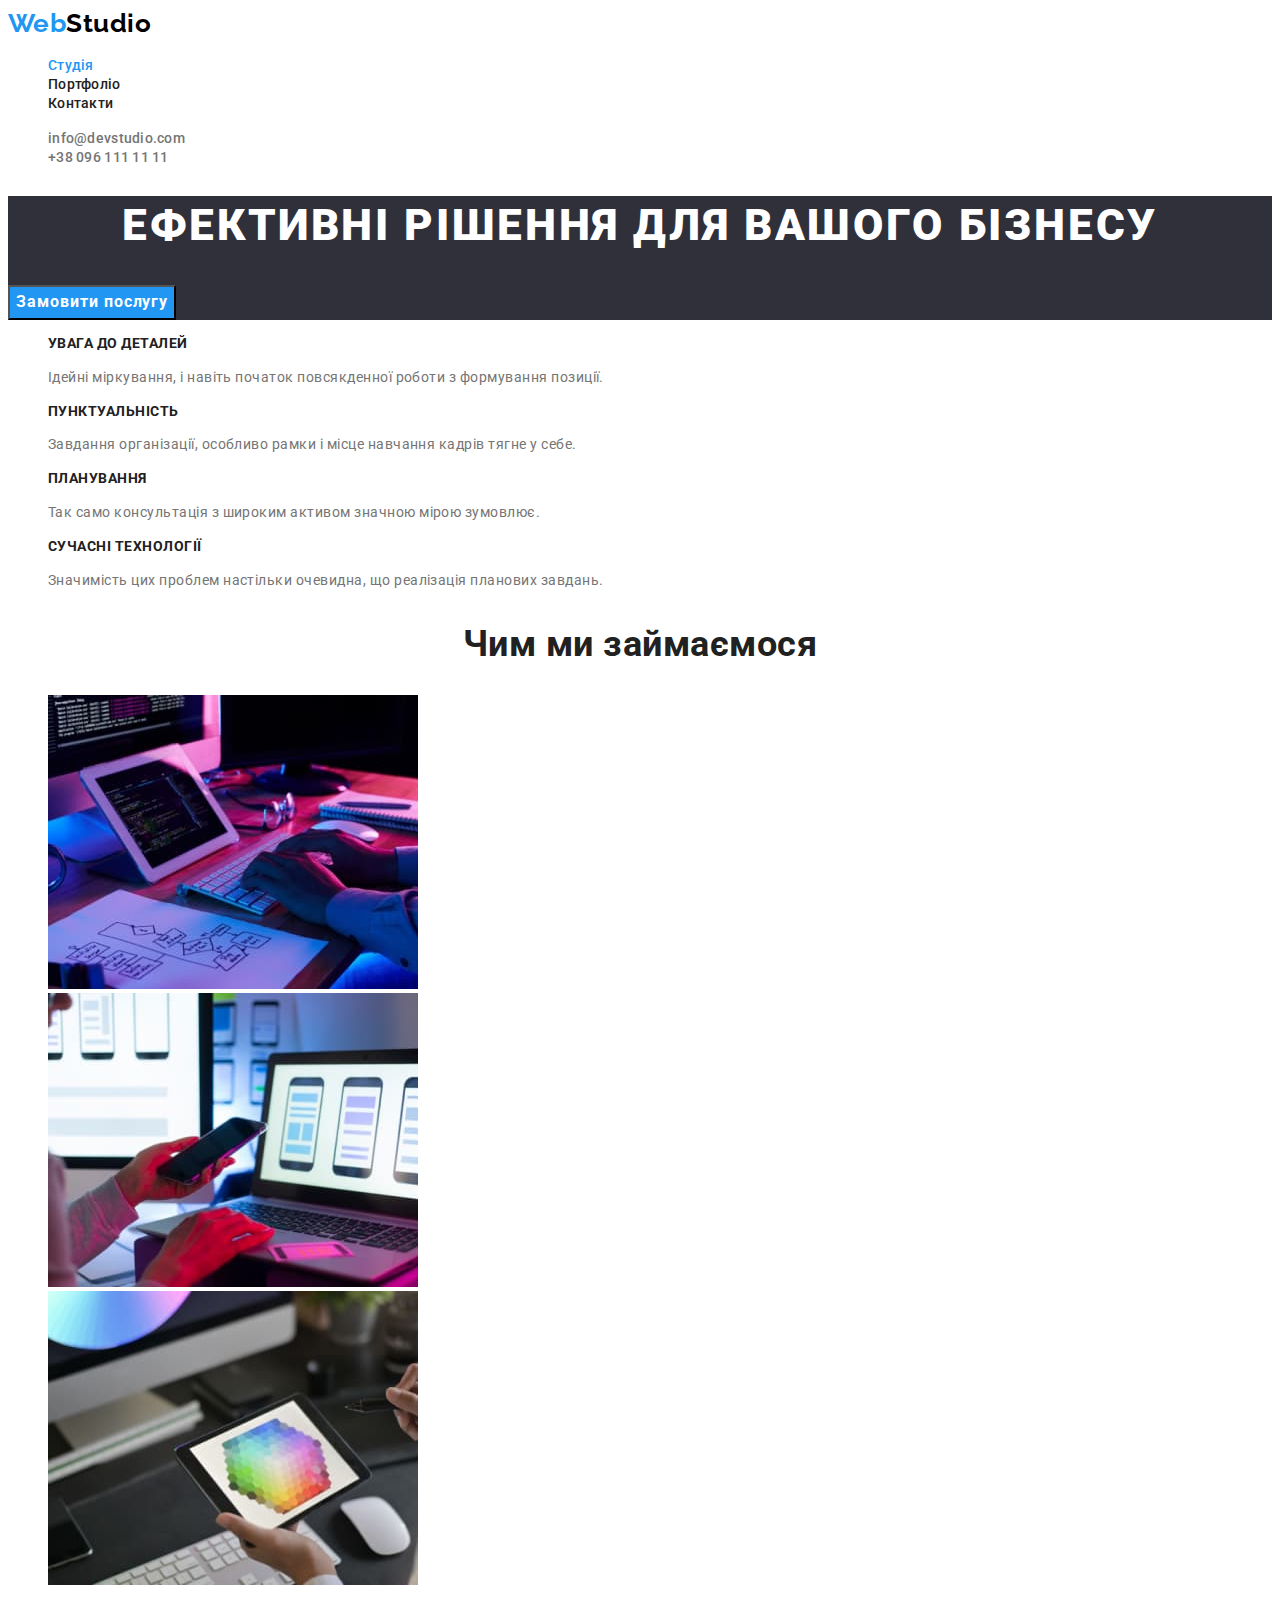
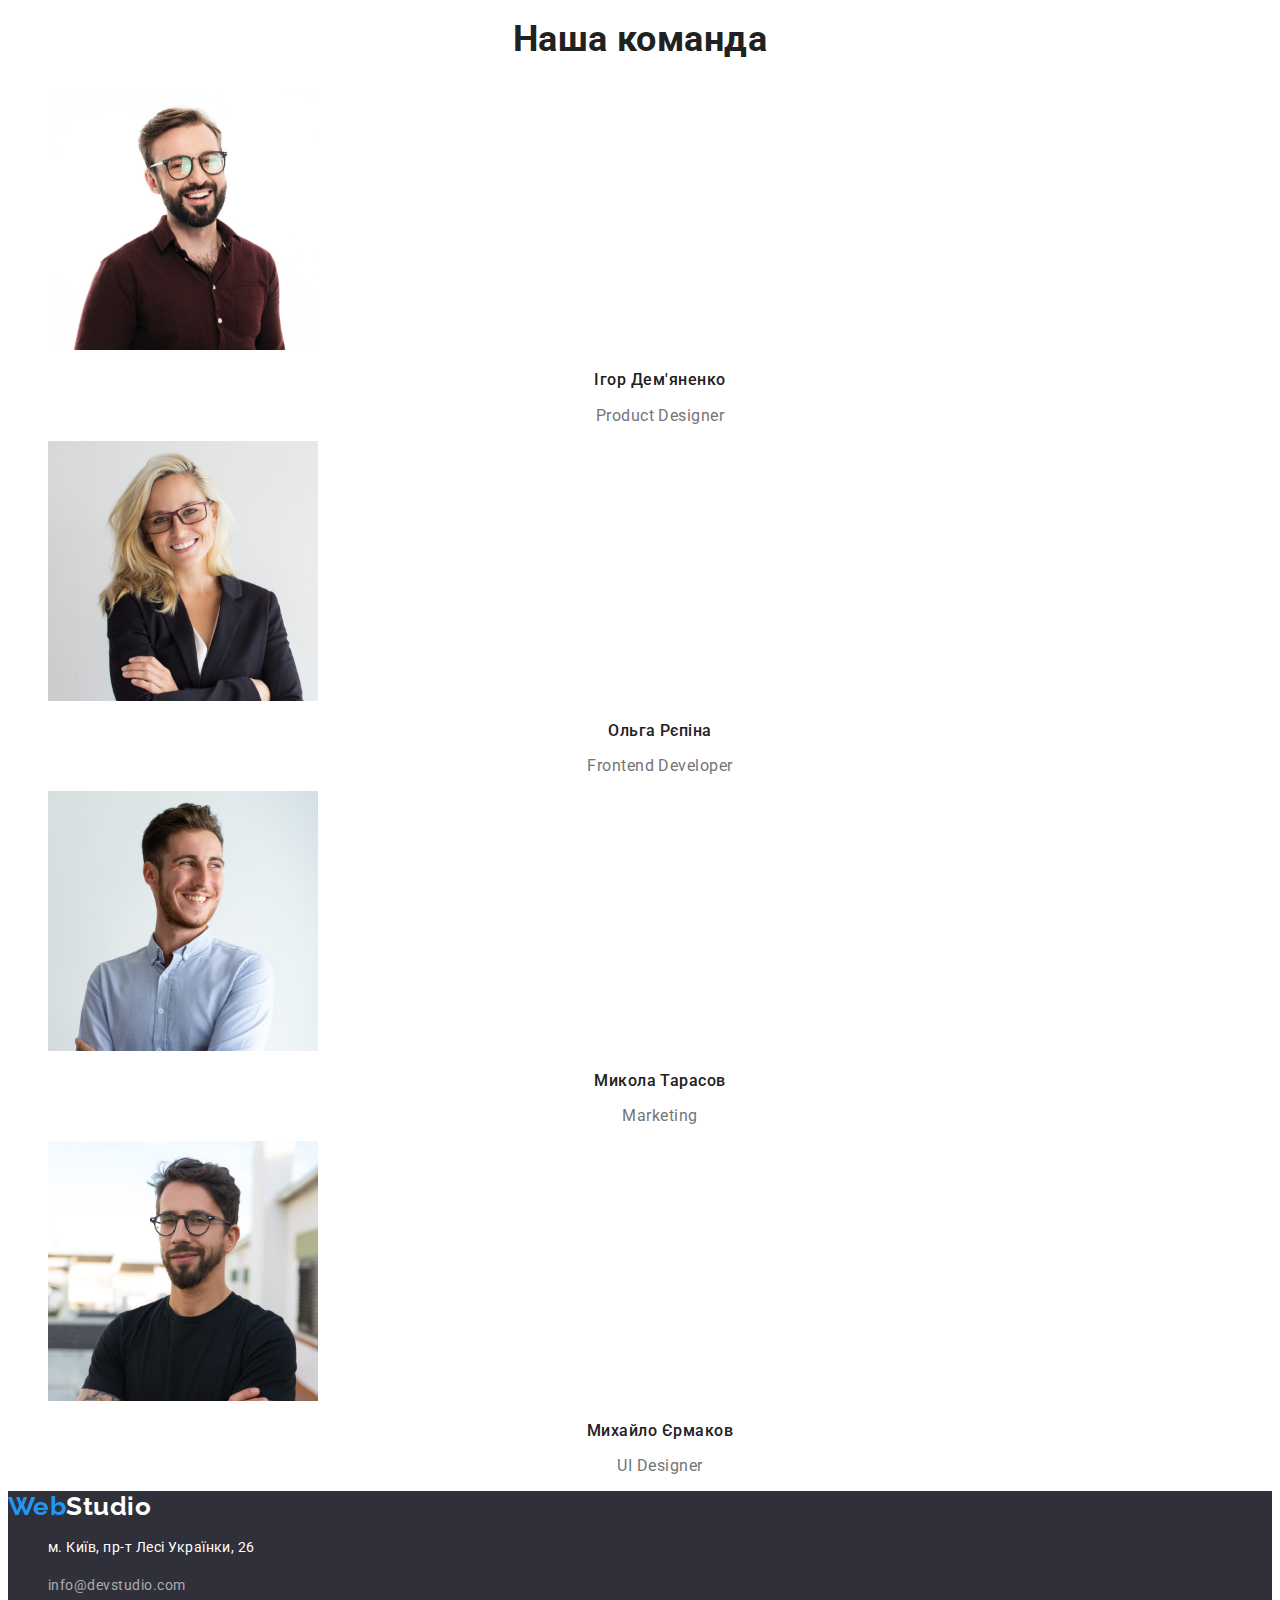
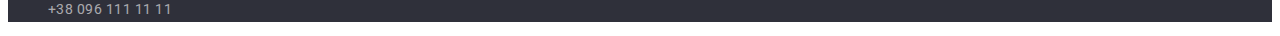
<file: index.html>
<!DOCTYPE html>
<html lang="uk">
  <head>
    <meta charset="UTF-8" />
    <meta http-equiv="X-UA-Compatible" content="IE=edge" />
    <meta name="viewport" content="width=device-width, initial-scale=1.0" />
    <title>WebStudio</title>
    <link
      href="https://fonts.googleapis.com/css2?family=Raleway:wght@700&family=Roboto:wght@400;500;700;900&display=swap"
      rel="stylesheet"
    />
    <link rel="stylesheet" href="css/styles.css" />
  </head>
  <body>
    <header>
      <nav>
        <a href="" class="logo link">
          <span class="logo-title">Web</span>Studio</a
        >
        <ul class="menu-nav">
          <li><a href="" class="link current">Студія</a></li>
          <li><a href="./portfolio.html" class="link">Портфоліо</a></li>
          <li><a href="" class="link">Контакти</a></li>
        </ul>
      </nav>
      <ul class="nav">
        <li>
          <a href="mailto:info@devstudio.com" class="nav-link link"
            >info@devstudio.com</a
          >
        </li>
        <li>
          <a href="tel:+380961111111" class="nav-link link"
            >+38 096 111 11 11</a
          >
        </li>
      </ul>
    </header>

    <main>
      <section class="hero-title">
        <h1 class="hero-caption">Ефективні рішення для вашого бізнесу</h1>
        <button type="button" class="button">Замовити послугу</button>
      </section>

      <section class="section">
        <h2 class="section-title visually-hidden">Особливості</h2>
        <ul class="feature-list">
          <li>
            <h3 class="title">УВАГА ДО ДЕТАЛЕЙ</h3>
            <p class="text">
              Ідейні міркування, і навіть початок повсякденної роботи з
              формування позиції.
            </p>
          </li>
          <li>
            <h3 class="title">ПУНКТУАЛЬНІСТЬ</h3>
            <p class="text">
              Завдання організації, особливо рамки і місце навчання кадрів тягне
              у себе.
            </p>
          </li>
          <li>
            <h3 class="title">ПЛАНУВАННЯ</h3>
            <p class="text">
              Так само консультація з широким активом значною мірою зумовлює.
            </p>
          </li>
          <li>
            <h3 class="title">СУЧАСНІ ТЕХНОЛОГІЇ</h3>
            <p class="text">
              Значимість цих проблем настільки очевидна, що реалізація планових
              завдань.
            </p>
          </li>
        </ul>
      </section>

      <section class="section">
        <h2 class="section-title">Чим ми займаємося</h2>
        <ul>
          <li>
            <img
              src="./images/img.jpg"
              alt="комп'ютер"
              width="370"
              height="294"
            />
          </li>
          <li>
            <img
              src="./images/imgone.jpg"
              alt="телефон"
              width="370"
              height="294"
            />
          </li>
          <li>
            <img
              src="./images/imgtwo.jpg"
              alt="планшет"
              width="370"
              height="294"
            />
          </li>
        </ul>
      </section>

      <section class="section">
        <h2 class="section-title">Наша команда</h2>
        <ul class="items">
          <li>
            <img
              src="./images/photo.jpg"
              alt="дизайнер продукту"
              width="270"
              height="260"
            />
            <h3 class="title-item">Ігор Дем'яненко</h3>
            <p class="text-item">Product Designer</p>
          </li>
          <li>
            <img
              src="./images/photoone.jpg"
              alt="розробник інтерфейсу"
              width="270"
              height="260"
            />
            <h3 class="title-item">Ольга Рєпіна</h3>
            <p class="text-item">Frontend Developer</p>
          </li>
          <li>
            <img
              src="./images/phototwo.jpg"
              alt="маркетолог"
              width="270"
              height="260"
            />
            <h3 class="title-item">Микола Тарасов</h3>
            <p class="text-item">Marketing</p>
          </li>
          <li>
            <img
              src="./images/photothree.jpg"
              alt="дизайнер"
              width="270"
              height="260"
            />
            <h3 class="title-item">Михайло Єрмаков</h3>
            <p class="text-item">UI Designer</p>
          </li>
        </ul>
      </section>
    </main>

    <footer class="footer">
      <a href="" class="logo-footer link"
        ><span class="logo-title">Web</span>Studio</a
      >
      <ul class="footer-nav">
        <li><p class="footer-text">м. Київ, пр-т Лесі Українки, 26</p></li>
        <li>
          <a href="mailto:info@devstudio.com" class="footer-nav-link link"
            >info@devstudio.com</a
          >
        </li>
        <li>
          <a href="tel:+380961111111" class="footer-nav-link link"
            >+38 096 111 11 11</a
          >
        </li>
      </ul>
    </footer>
  </body>
</html>
</file>
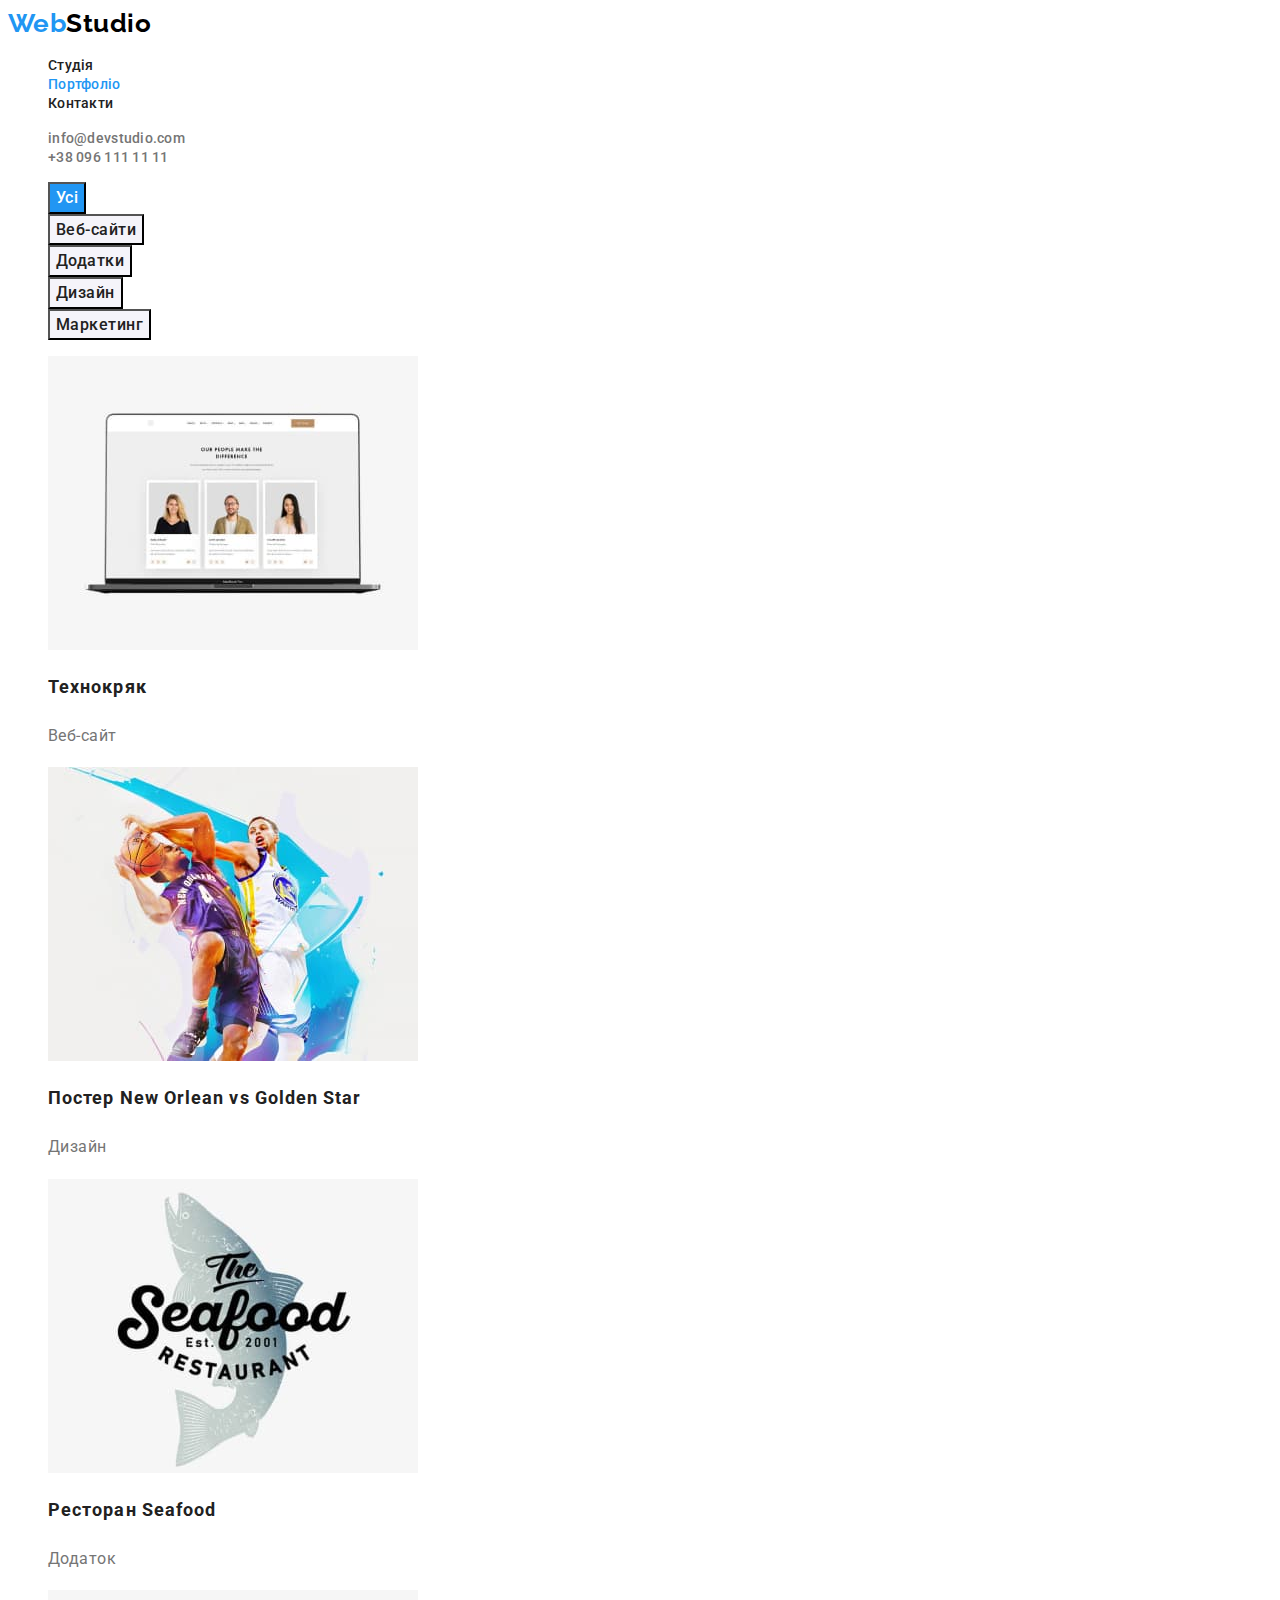
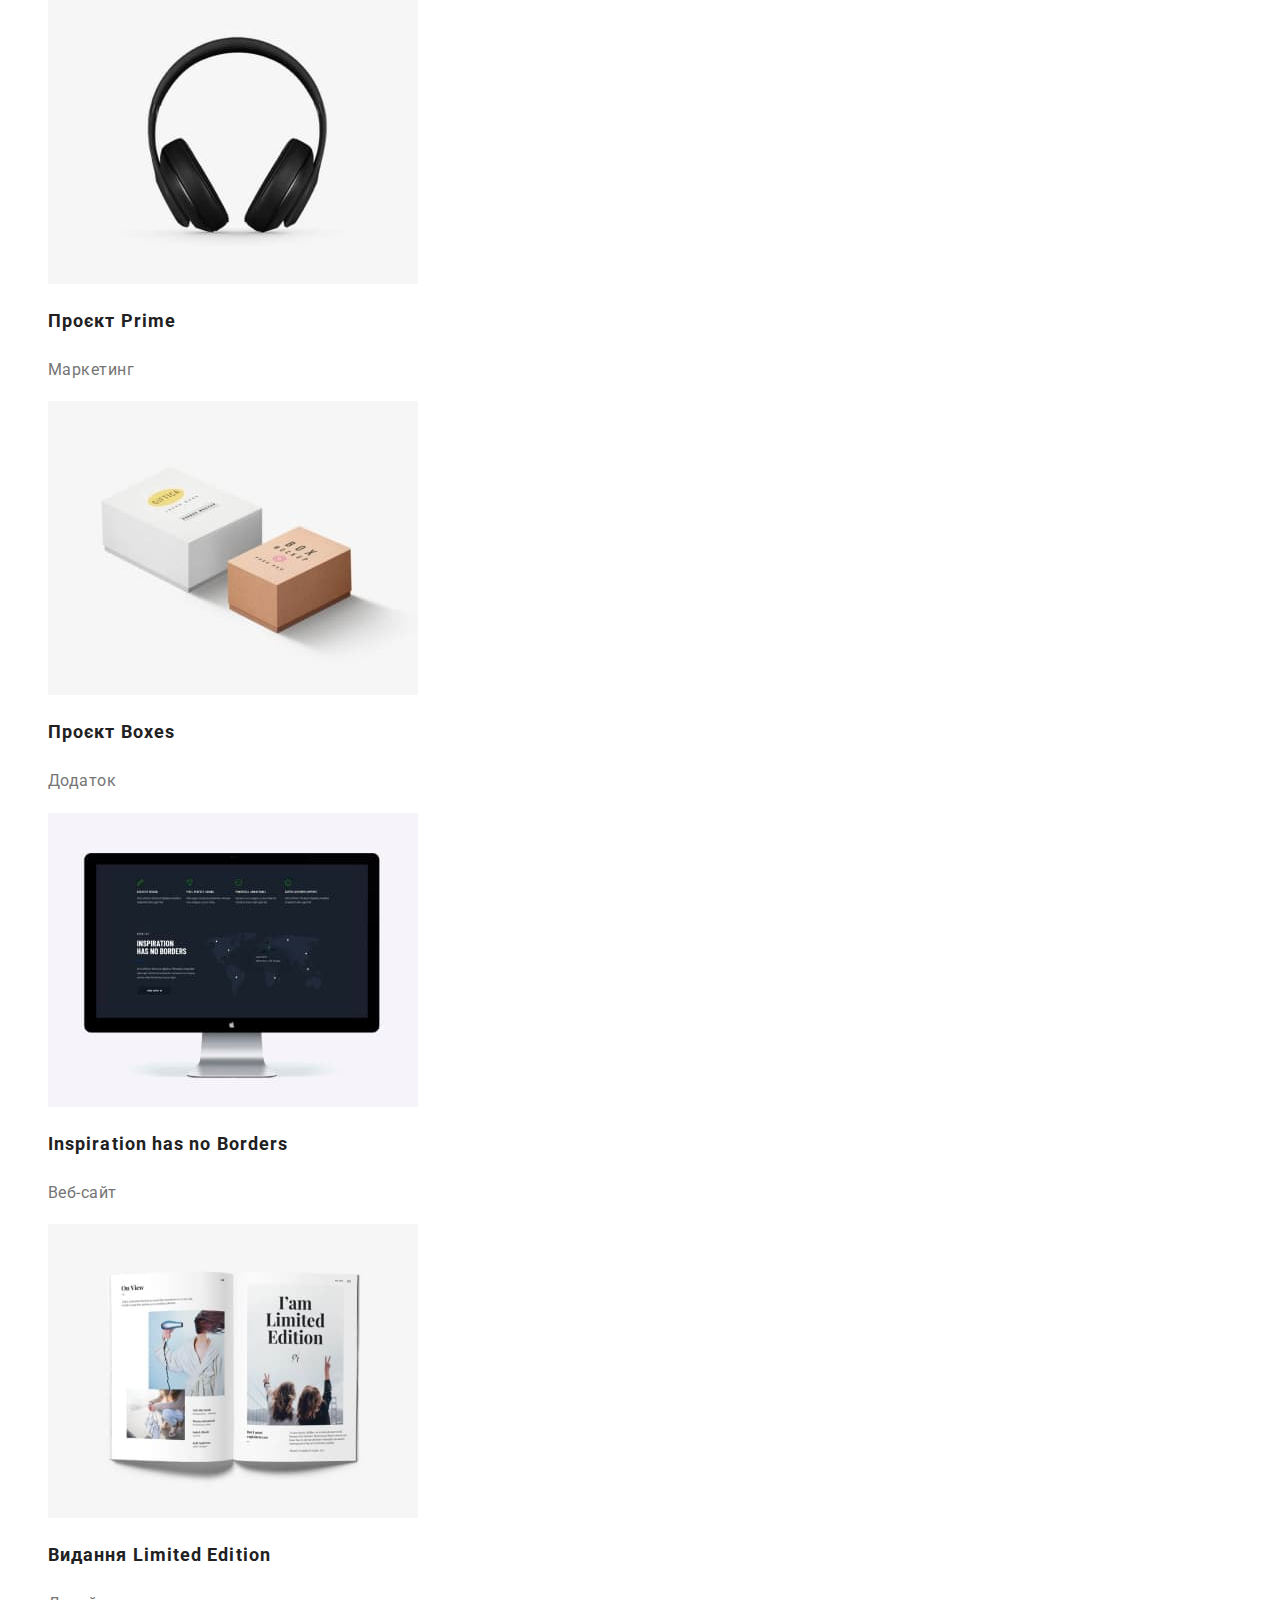
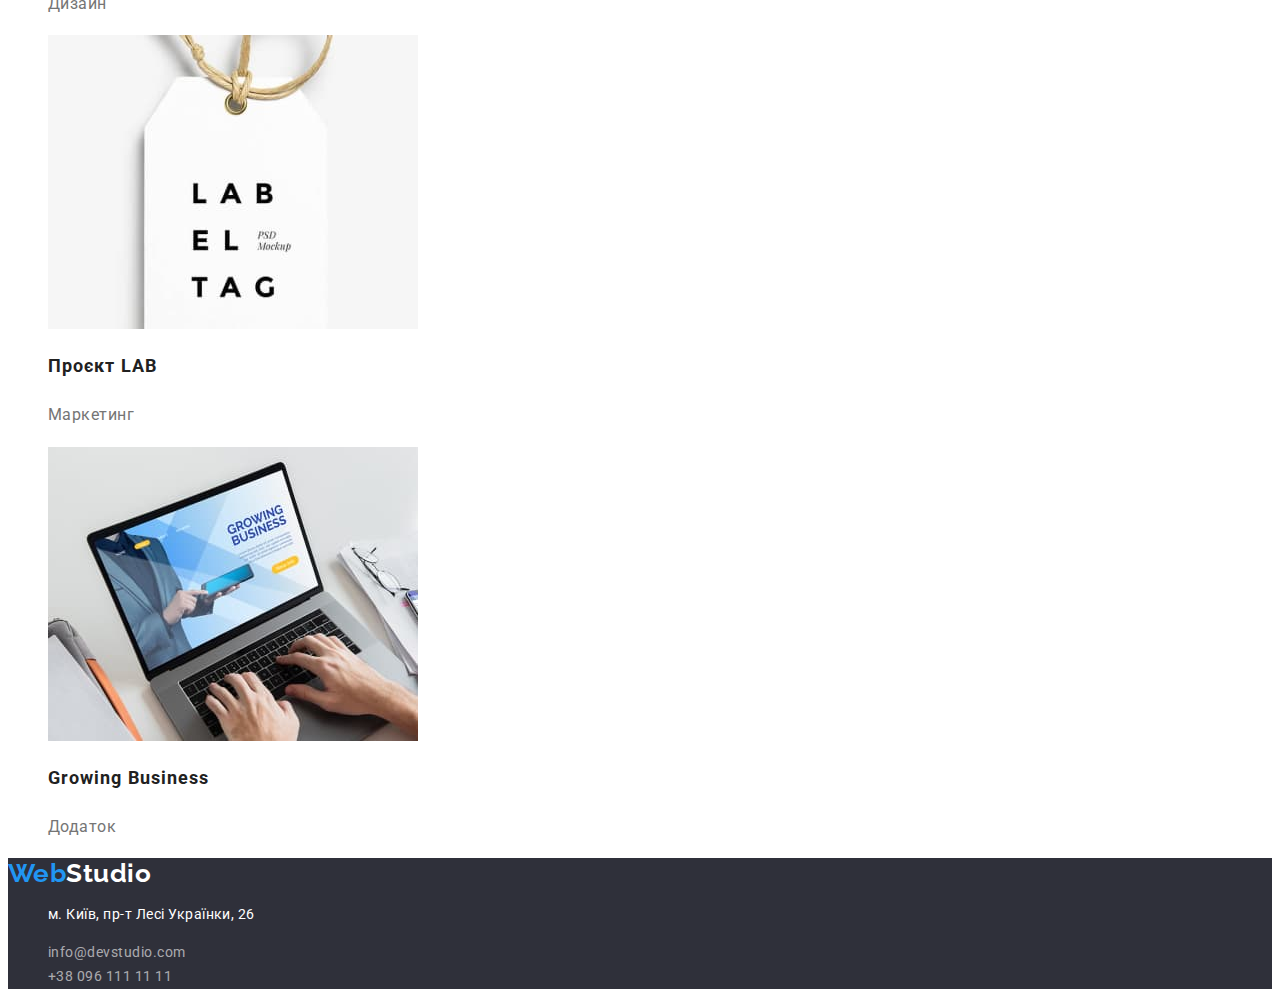
<file: portfolio.html>
<!DOCTYPE html>
<html lang="uk">
  <head>
    <meta charset="UTF-8" />
    <meta http-equiv="X-UA-Compatible" content="IE=edge" />
    <meta name="viewport" content="width=device-width, initial-scale=1.0" />
    <title>WebStudio</title>
    <link
      href="https://fonts.googleapis.com/css2?family=Raleway:wght@700&family=Roboto:wght@400;500;700;900&display=swap"
      rel="stylesheet"
    />
    <link rel="stylesheet" href="css/styles.css" />
  </head>
  <body>
    <header>
      <nav>
        <a href="" class="logo link">
          <span class="logo-title">Web</span>Studio</a
        >
        <ul class="menu-nav">
          <li><a href="./index.html" class="link">Студія</a></li>
          <li><a href="./portfolio.html" class="link current">Портфоліо</a></li>
          <li><a href="" class="link">Контакти</a></li>
        </ul>
      </nav>
      <ul class="nav">
        <li>
          <a href="mailto:info@devstudio.com" class="nav-link link"
            >info@devstudio.com</a
          >
        </li>
        <li>
          <a href="tel:+380961111111" class="nav-link link"
            >+38 096 111 11 11</a
          >
        </li>
      </ul>
    </header>

    <main>
      <section>
        <h1 class="visually-hidden">Портфоліо</h1>
        <ul>
          <li><button type="button" class="btn primary">Усі</button></li>
          <li><button type="button" class="btn">Веб-сайти</button></li>
          <li><button type="button" class="btn">Додатки</button></li>
          <li><button type="button" class="btn">Дизайн</button></li>
          <li><button type="button" class="btn">Маркетинг</button></li>
        </ul>
        <ul class="list">
          <li>
            <img
              src="./images/im.jpg"
              alt="Комп'ютер"
              width="370"
              height="294"
            />
            <h2 class="caption">Технокряк</h2>
            <p class="txt">Веб-сайт</p>
          </li>
          <li>
            <img
              src="./images/imone.jpg"
              alt="Постер"
              width="370"
              height="294"
            />
            <h2 class="caption">Постер New Orlean vs Golden Star</h2>
            <p class="txt">Дизайн</p>
          </li>
          <li>
            <img
              src="./images/imtwo.jpg"
              alt="Ресторан"
              width="370"
              height="294"
            />
            <h2 class="caption">Ресторан Seafood</h2>
            <p class="txt">Додаток</p>
          </li>
          <li>
            <img
              src="./images/imthree.jpg"
              alt="Навушники"
              width="370"
              height="294"
            />
            <h2 class="caption">Проєкт Prime</h2>
            <p class="txt">Маркетинг</p>
          </li>
          <li>
            <img
              src="./images/imfour.jpg"
              alt="Коробки"
              width="370"
              height="294"
            />
            <h2 class="caption">Проєкт Boxes</h2>
            <p class="txt">Додаток</p>
          </li>
          <li>
            <img
              src="./images/imfive.jpg"
              alt="Монітор"
              width="370"
              height="294"
            />
            <h2 class="caption">Inspiration has no Borders</h2>
            <p class="txt">Веб-сайт</p>
          </li>
          <li>
            <img
              src="./images/imsix.jpg"
              alt="Книга"
              width="370"
              height="294"
            />
            <h2 class="caption">Видання Limited Edition</h2>
            <p class="txt">Дизайн</p>
          </li>
          <li>
            <img
              src="./images/imseven.jpg"
              alt="Ярлик"
              width="370"
              height="294"
            />
            <h2 class="caption">Проєкт LAB</h2>
            <p class="txt">Маркетинг</p>
          </li>
          <li>
            <img
              src="./images/imeight.jpg"
              alt="Ноутбук"
              width="370"
              height="294"
            />
            <h2 class="caption">Growing Business</h2>
            <p class="txt">Додаток</p>
          </li>
        </ul>
      </section>
    </main>

    <footer class="footer">
      <a href="" class="logo-footer link"
        ><span class="logo-title">Web</span>Studio</a
      >
      <ul class="footer-nav">
        <li><p class="footer-text">м. Київ, пр-т Лесі Українки, 26</p></li>
        <li>
          <a href="mailto:info@devstudio.com" class="footer-nav-link link"
            >info@devstudio.com</a
          >
        </li>
        <li>
          <a href="tel:+380961111111" class="footer-nav-link link"
            >+38 096 111 11 11</a
          >
        </li>
      </ul>
    </footer>
  </body>
</html>
</file>
<file: css/styles.css>
:root {
    --primary-text-color: #212121;
    --text-color: #757575;
    --accent-color: #2196F3;
    --footer-color: rgba(255, 255, 255, 0.6);
    --white-color: #FFFFFF;
    --black-color: #000000;
}

body{
    color: var(--primary-text-color);
    background-color: var(--white-color);
    font-family: Roboto, sans-serif;
    letter-spacing: 0.03em;
}

ul {
    list-style: none;
}

.link{
    text-decoration: none;
}

/* колір основного тексту #212121 */
/* вториний колір тексту #757575; */
/* білий #FFFFFF */
/* лого чорний #000000 */
/* акцент #2196F3 */
/* адрес rgba(255, 255, 255, 0.6); */
/* колір фону: шапка #FFFFFF; герой, підвал #2F303A; особливості #F5F5F5; команда #F5F4FA; */

/* логотип */

.logo{
    color: var(--black-color);
    font-family: Raleway, sans-serif;
    font-weight: 700;
    font-size: 26px;
    line-height: 1.2;
}

.logo-title {
    color: var(--accent-color);
}

/* nav */

.menu-nav .link {
    color: var(--primary-text-color);
    font-weight: 500;
    font-size: 14px;
    line-height: 1.14;
    letter-spacing: 0.02em;
}

.menu-nav .link:hover, 
.menu-nav .link:focus {
    color: var(--accent-color);
}

.menu-nav .link.current {
    color: var(--accent-color);
}

.nav .nav-link {
    color: var(--text-color);
    font-weight: 500;
    font-size: 14px;
    line-height: 1.14;
    letter-spacing: 0.02em;
}

.nav .nav-link:hover,
.nav .nav-link:focus {
    color: var(--accent-color);
}

/* герой */

.hero-title {
    background-color: #2F303A;
}

.hero-caption {
    color: var(--white-color);
    font-weight: 900;
    font-size: 44px;
    line-height: 1.36;
    text-align: center;
    letter-spacing: 0.06em;
    text-transform: uppercase;
}

/* секції */

.section-title {
font-weight: 700;
font-size: 36px;
line-height: 1.17;
text-align: center;
}

.feature-list .title {
font-weight: 700;
font-size: 14px;
line-height: 1.14;
text-transform: uppercase;
}

.feature-list .text {
    color: var(--text-color);
font-size: 14px;
line-height: 1.7;
}

/* наша команда */

.items .title-item {
 font-weight: 500;
font-size: 16px;
line-height: 1.2;
text-align: center;
}

.items .text-item {
    font-size: 16px;
    line-height: 19px;
    text-align: center;
    color: var(--text-color);
}

/* кнопка */

.button{
    color: var(--white-color);
    background-color: var(--accent-color);
    font-family: inherit;
    font-weight: 700;
    font-size: 16px;
    line-height: 1.8;
    display: flex;
    align-items: center;
    text-align: center;
    letter-spacing: 0.06em;
    cursor: pointer;
}

.button:hover, .button:focus{
color: var(--white-color);
background-color: #2F303A;
}

.btn {
    color: var(--primary-text-color);
    background: #F5F4FA;
    font-family: inherit;
    font-weight: 500;
font-size: 16px;
line-height: 1.6;
text-align: center;
letter-spacing: 0.03em;
cursor: pointer;
}

.btn.primary {
    color: var(--white-color);
    background-color: var(--accent-color);
}

.btn:hover, .btn:focus {
color: var(--white-color);
background-color: var(--accent-color);
}

/* портфоліо */

.list .caption {
font-weight: 700;
font-size: 18px;
line-height: 2;
letter-spacing: 0.06em;
}

.list .txt {
    font-size: 16px;
    line-height: 1.9;
    color: var(--text-color);
}

/* підвал */

.footer {
    background-color: #2F303A;
}

.logo-footer {
    color: var(--white-color);
    font-family: Raleway, sans-serif;
    font-weight: 700;
    font-size: 26px;
    line-height: 1.2;
}

.footer-nav {
    font-size: 14px;
    line-height: 1.7;
}

.footer-nav .footer-nav-link {
    color: var(--footer-color);
}

.footer-nav .footer-nav-link:hover,
.footer-nav .footer-nav-link:focus {
    color: var(--accent-color);
}

.footer-text {
    color: var(--white-color);
}

/* прихований заголовок */

.visually-hidden {
    position: absolute;
    white-space: nowrap;
    width: 1px;
    height: 1px;
    overflow: hidden;
    border: 0;
    padding: 0;
    clip: rect(0 0 0 0);
    clip-path: inset(50%);
    margin: -1px;
   }
</file>
